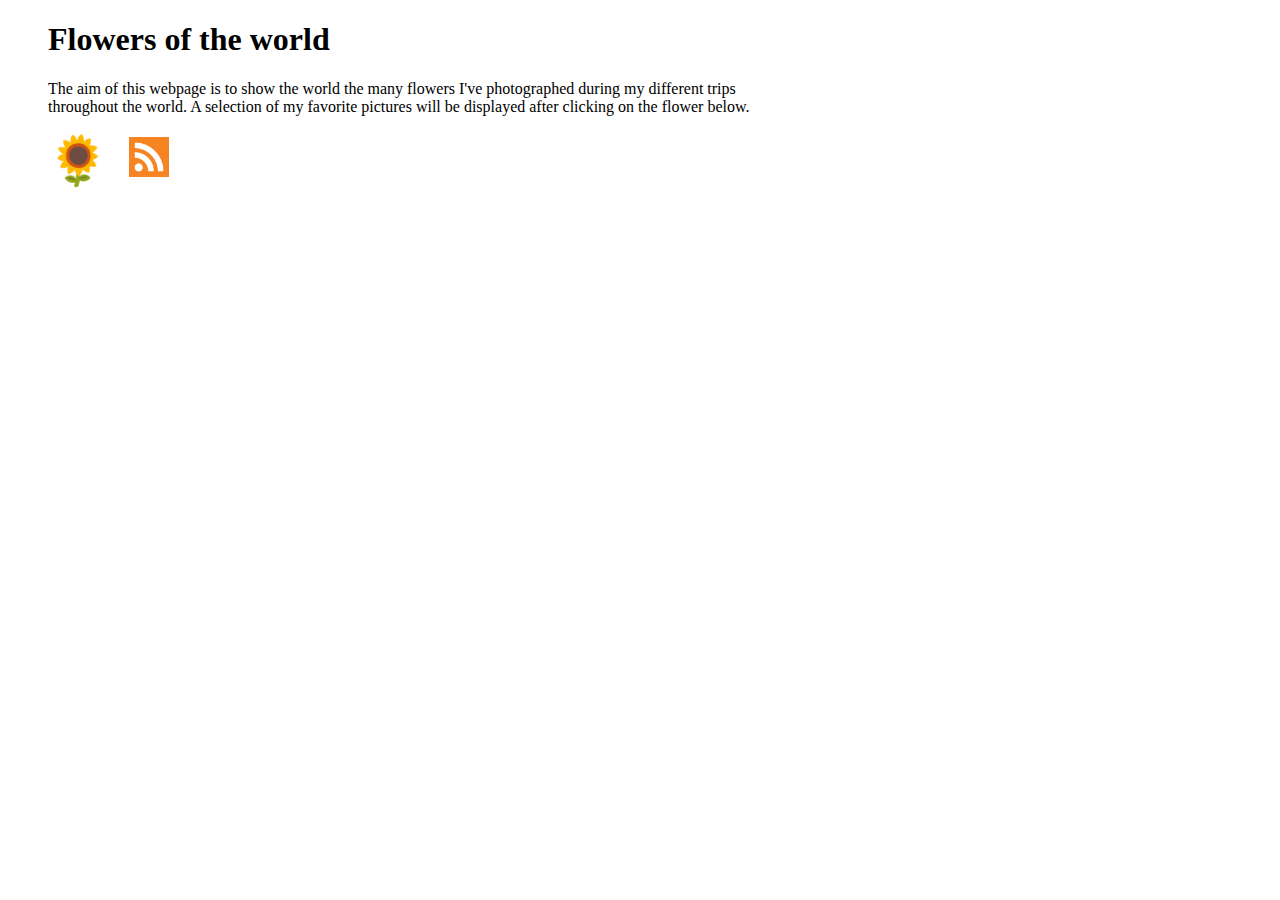
<file: index.html>
<!DOCTYPE html>
<html lang="en">
<head>
    <meta charset="UTF-8">
    <meta http-equiv="X-UA-Compatible" content="IE=edge">
    <meta name="viewport" content="width=device-width, initial-scale=1.0">
    <title>Flowers of the world</title>
    <link rel="stylesheet" href="indexCss.css">
</head>
<body>
    <header>
        <h1>Flowers of the world</h1>

        <p>
            The aim of this webpage is to show the world the many flowers I've photographed during my different trips throughout the world. A selection of my favorite pictures
            will be displayed after clicking on the flower below.
        </p>

        <a href="plantPage.html" target="_self">🌻</a>
        <a href="rss/feed.rss"><img src="images/rss.png" alt="RSS logo" width="40px"></a>
    </header>
</body>
</html>
</file>
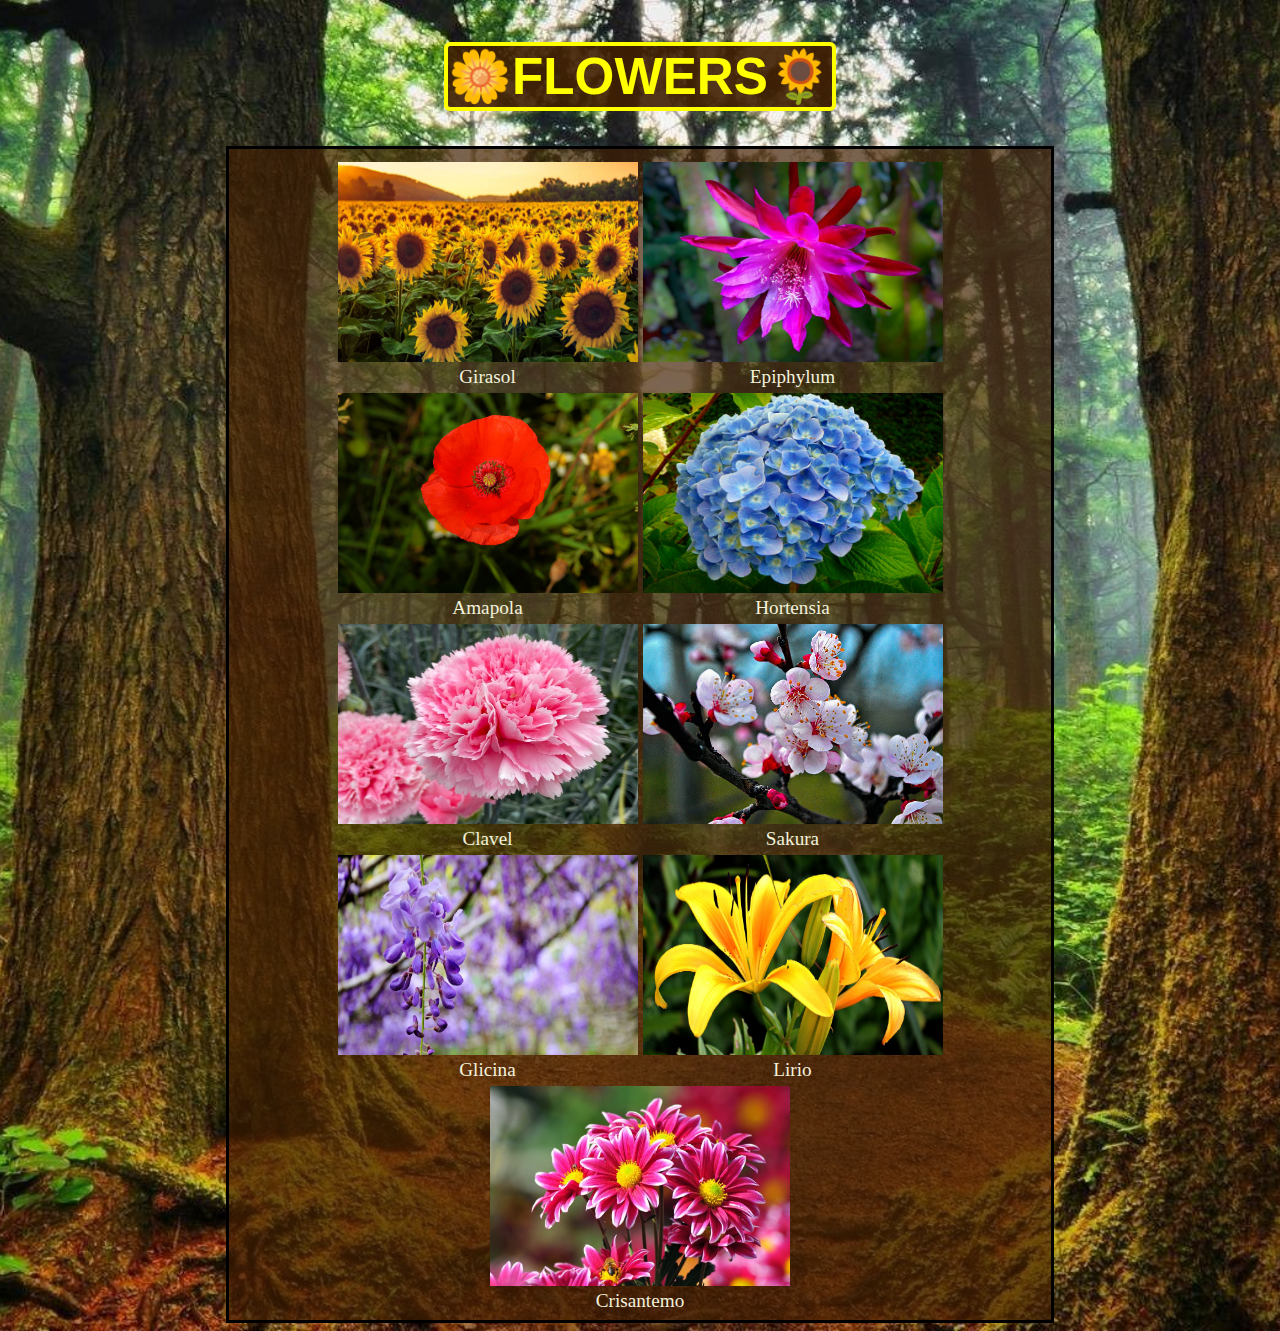
<file: plantPage.html>
<!DOCTYPE html>
<html lang="en">
<head>
    <meta charset="UTF-8">
    <meta http-equiv="X-UA-Compatible" content="IE=edge">
    <meta name="viewport" content="width=device-width, initial-scale=1.0">
    <title>Plants</title>
    <link rel="stylesheet" href="style.css">
</head>
<body>
    <header>
        <h1>🌼FLOWERS🌻</h1>
    </header>

    <div class="flexbox">
        <div>
            <img src="images/6685795.jpg" alt="Girasol">
            <figcaption>Girasol</figcaption>
        </div>
        <div>
            <img src="images/7190alxvUJL._AC_SL1500_.jpg" alt="Epiphylum">
            <figcaption>Epiphylum</figcaption>
        </div>
        <div>
            <img src="images/depositphotos_24496507-stock-photo-blue-hydrangea-flower.jpg" alt="Amapola">
            <figcaption>Amapola</figcaption>
        </div>
        <div>
            <img src="images/81svXs+WOuL.jpg" alt="Hortensia">
            <figcaption>Hortensia</figcaption>
        </div>
        <div>
            <img src="images/clavel1.jpg" alt="Clavel">
            <figcaption>Clavel</figcaption>
        </div>
        <div>
            <img src="images/flor_de_sakura.jpg" alt="Sakura">
            <figcaption>Sakura</figcaption>
        </div>
        <div>
            <img src="images/Propiedades-cultivo-y-cuidados-de-la-glicina-una-planta-ornamental1.jpg" alt="Glicina">
            <figcaption>Glicina</figcaption>
        </div>
        <div>
            <img src="images/lily-1512813_1920.jpg" alt="Lirio">
            <figcaption>Lirio</figcaption>
        </div>
        <div>
            <img src="images/flores-bonitas.jpg" alt="Crisantemo">
            <figcaption>Crisantemo</figcaption>
        </div>
    </div>
</body>
</html>
</file>
<file: indexCss.css>
body{
    margin-top: 10px;
    margin-left: 3pc;
    margin-right: 30pc;
}

a{
    font-size: 300%;
    text-decoration: none;
}

header a:last-child{
    margin-left: 17px;
}
</file>
<file: style.css>
*{
    font-family: sans-serif;
}

body{
    background-image: url(images/wp3557588.jpg);
    background-position: center;
    background-repeat: no-repeat;
    background-size: cover;
}

/* Flexbox section */

.flexbox{
    display: flex;
    flex-wrap: wrap;
    gap: 5px;
    justify-content: center;
    align-content: center;
    width: 65%;
    height: 50%;
    margin: auto;
    border-style: solid;
    background-color:#401e01ad;
    padding: 13px 0px 8px;
}

.flexbox div figcaption{
    text-align: center;
    text-emphasis: initial;
    color: #F2F1DC;
    font-family: serif;
    font-size: larger;
}

img{
    width: 300px;
    height: 200px;
}

/* Header section */

header{
    display: flex;
    justify-content: center;
    align-content: center;
}

header h1{
    color: yellow;
    font-size: 4vw;
    background-color: #401e01e5;
    border-style: solid;
    border-color: yellow;
    border-width: 4px;
    border-radius: 6px;
}
</file>
